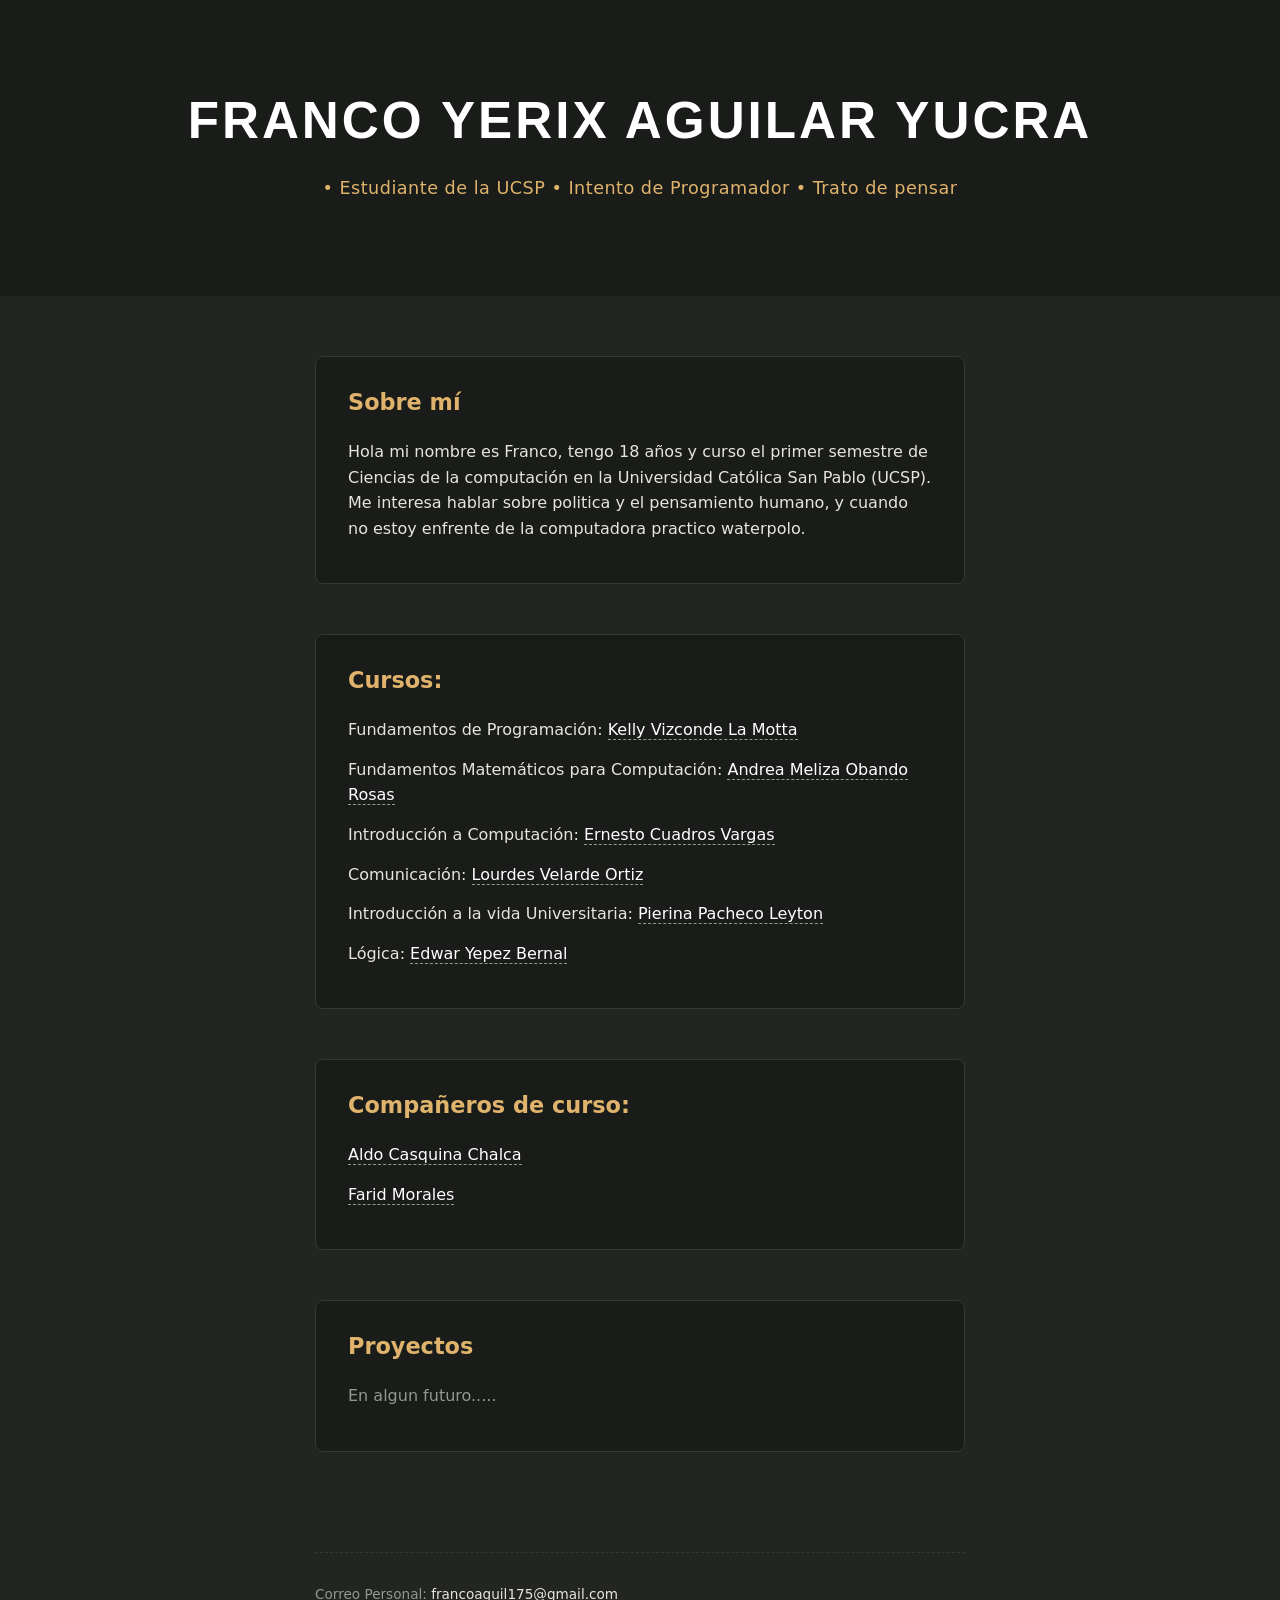
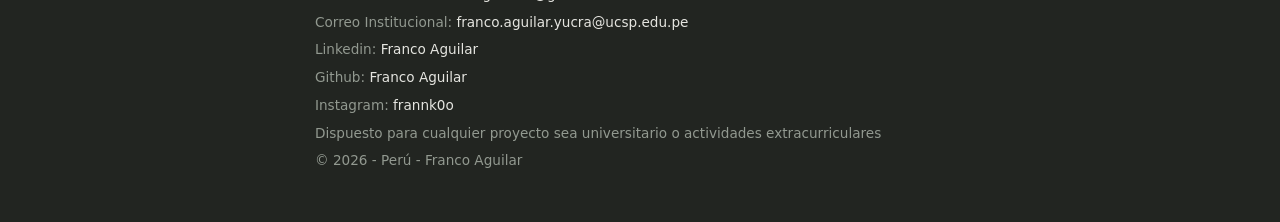
<file: index.html>
<!DOCTYPE html>
<html lang="es-ES">
<head>
    <meta charset="UTF-8">
    <meta name="viewport" content="width=device-width, initial-scale=1.0">
    <title>Franco Yerix Aguilar Yucra Official</title>
    <link rel="stylesheet" href="estilo.css">
    <link rel="icon" href="fram.ico.png" type="image/png">
</head>
<body>

    <header class="header-banner">
        <h1 class="titulo-principal">Franco Yerix Aguilar Yucra</h1>
        <p class="subtitulo-banner">
            • Estudiante de la UCSP  • Intento de Programador • Trato de pensar
        </p>
    </header>

    <div class="contenido-principal">

        <section id="sobre-mi">
            <h2>Sobre mí</h2>
            <p>
                Hola mi nombre es Franco, tengo 18 años y curso el primer semestre de Ciencias de la computación
                en la Universidad Católica San Pablo (UCSP).
                Me interesa hablar sobre politica y el pensamiento humano, y cuando no estoy enfrente 
                de la computadora practico waterpolo.
            
                
                
            </p>
        </section>

        <section id="cursos">
            <h2>Cursos:</h2>
            <p>Fundamentos de Programación: <a href="https://pe.linkedin.com/in/kelly-vizconde-la-motta-3a57a4143" target="_blank">Kelly Vizconde La Motta</a></p>
            <p>Fundamentos Matemáticos para Computación: <a href="https://pe.linkedin.com/in/andrea-meliza-obando-rosas-01a6a51ab" target="_blank">Andrea Meliza Obando Rosas</a></p> 
            <p>Introducción a Computación: <a href="https://pe.linkedin.com/in/ecuadrosv" target="_blank">Ernesto Cuadros Vargas</a></p>
            <p>Comunicación: <a href="https://www.facebook.com/lourdes.velarde.31/" target="_blank">Lourdes Velarde Ortiz</a></p>
            <p>Introducción a la vida Universitaria: <a href="https://encuentro.pe/autores/pierina-pacheco-leyton/" target="_blank">Pierina Pacheco Leyton</a></p>
            <p>Lógica: <a href="https://pe.linkedin.com/in/edward-yepez-bernal-18a31a38" target="_blank">Edwar Yepez Bernal</a></p>
        </section>
        <section id="compañeros">
            <h2>Compañeros de curso:</h2>
            <p><a href="https://aldo-casquina-cs.netlify.app" target="_blank">Aldo Casquina Chalca</a></p>
            <p><a href="https://faro-m.github.io/Pagina-Web-UCSP/" target="_blank">Farid Morales</a></p>
        </section>
        <section id="proyectos">
            <h2>Proyectos</h2>
            <p class="en-construccion">En algun futuro.....</p>
        </section>

        <footer id="contacto">
            <p>Correo Personal: <a href="mailto:francoaguil175@gmail.com" target="_blank">francoaguil175@gmail.com</a></p>
            <p>Correo Institucional: <a href="mailto:franco.aguilar.yucra@ucsp.edu.pe" target="_blank">franco.aguilar.yucra@ucsp.edu.pe</a></p>
            <p>Linkedin: <a href="https://www.linkedin.com/in/franco-aguilar-69ba7b414/" target="_blank">Franco Aguilar</a></p>
            <p>Github: <a href="https://github.com/Franmnm" target="_blank">Franco Aguilar </a></p>
            <p>Instagram: <a href="https://www.instagram.com/frannk0o/" target="_blank">frannk0o </a></p>
            <p>Dispuesto para cualquier proyecto sea universitario o actividades extracurriculares</p>
            <p>© 2026 - Perú - Franco Aguilar</p>
        </footer>

    </div>
        
</body>
</html>
</file>
<file: estilo.css>
* {
    margin: 0;
    padding: 0;
    box-sizing: border-box;
}

body {
    background-color: #222521;
    color: #e5e5e0;
    font-family: system-ui, -apple-system, sans-serif;
    line-height: 1.6;
}

.header-banner {
    text-align: center;
    padding: 80px 20px;
    background-color: #1a1c19;
    margin-bottom: 60px;
    width: 100%;
}

.titulo-principal {
    color: #ffffff;
    font-size: 3.2rem;
    font-weight: 800;
    text-transform: uppercase;
    letter-spacing: 3px;
    margin-bottom: 12px;
    font-family: 'Arial Black', Gadget, sans-serif;
}

.subtitulo-banner {
    color: #dfb36c;
    font-size: 1.1rem;
    font-weight: 400;
    letter-spacing: 0.5px;
}

.contenido-principal {
    width: 100%;
    padding: 0 20px;
}

#sobre-mi, #cursos, #proyectos, #compañeros, footer {
    max-width: 650px;
    margin: 0 auto 50px auto;
}

#sobre-mi, #cursos, #proyectos, #compañeros {
    background-color: #1a1c19;
    border: 1px solid #343933;
    border-radius: 8px;
    padding: 28px 32px;
}

h2 {
    font-size: 1.4rem;
    font-weight: 600;
    margin-bottom: 18px;
    color: #dfb36c;
}

p {
    margin-bottom: 14px;
}

.en-construccion {
    color: #929990;
}

section a {
    color: #ffffff;
    text-decoration: none;
    font-weight: 500;
    border-bottom: 1px dashed #929990;
    transition: color 0.2s ease;
}

section a:hover {
    color: #dfb36c;
}

footer {
    margin-top: 100px;
    padding-top: 25px;
    border-top: 1px dashed #343933;
    font-size: 0.85rem;
    color: #929990;
}

footer p {
    margin: 6px 0;
}

footer a {
    color: #e5e5e0;
    text-decoration: none;
    font-weight: 500;
    transition: color 0.2s ease;
}

footer a:hover {
    color: #dfb36c;
}
</file>
